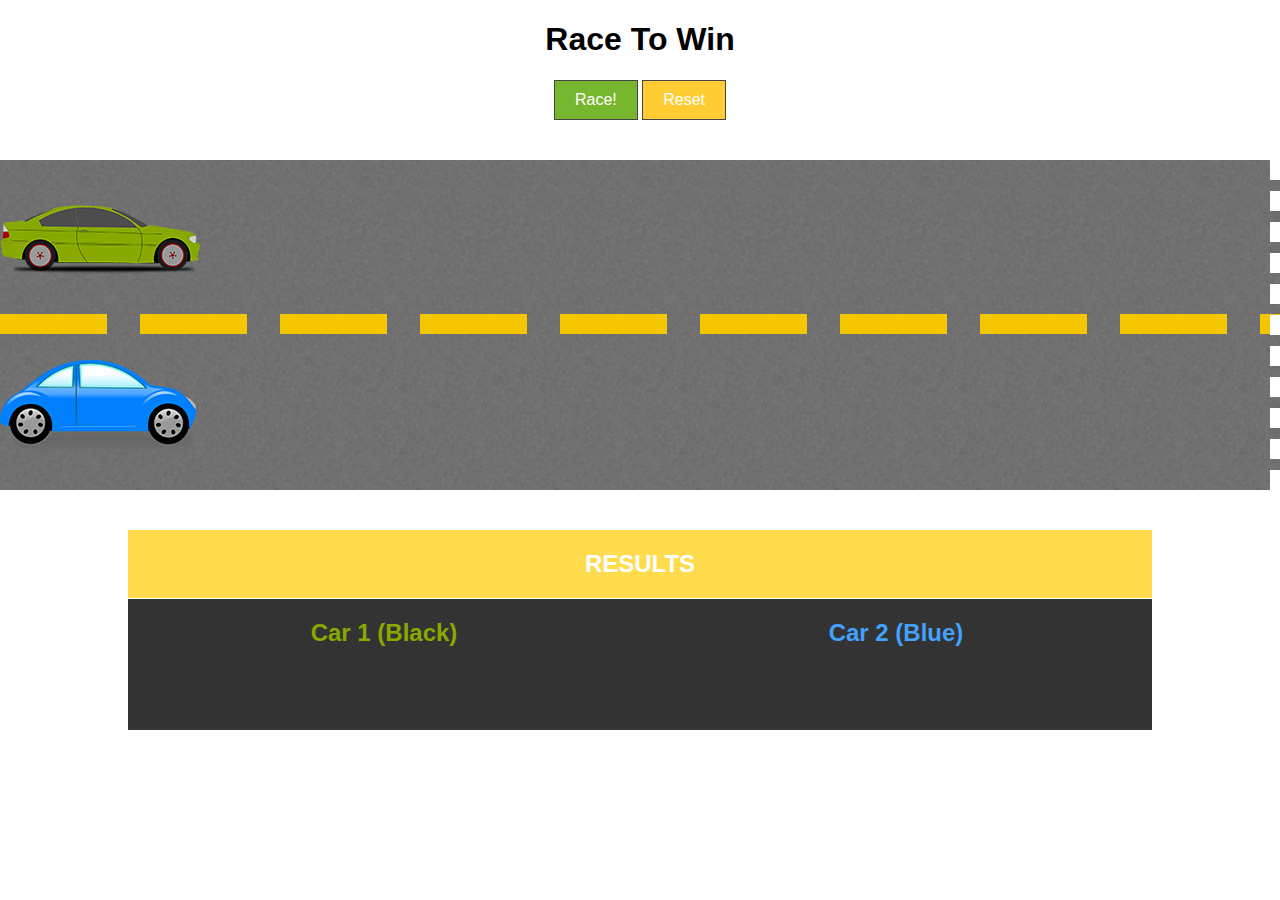
<file: CarRacing(JQuery+JavaScript)/index.html>
<!doctype html>
<html>

    <head>
        <title>Car Race</title>
        
        <link rel="stylesheet" href="css/normalize.css">
        <link rel="stylesheet" href="css/styles.css">
        
    </head>
    
    <body id="race">
        <h1>Race To Win </h1>
        
        <input type="button" value="Race!" id="go">
        <input type="button" value="Reset" id="reset">
        
        <div id="racetrack">
            <img src="img/Gcar.png" alt="Black car" id="car1" class="car">
            <img src="img/Blcar2.png" alt="Blue car" id="car2" class="car">
        </div>
        
        <div id="raceInfoContainer" class="clearfix">
            <h2>Results</h2>
            <div id="raceInfo1" class="raceInfo">Car 1 (Black)<span></span></div>
            <div id="raceInfo2" class="raceInfo">Car 2 (Blue)<span></span></div>
        </div>
        
        <!-- Load the CDN first -->
        <script src="//code.jquery.com/jquery-2.1.4.min.js"></script>
        
        <!-- If CDN fails to load, serve up the local version -->
        <script>window.jQuery || document.write('<script src="js/jquery-2.1.4.js"><\/script>');</script>
        
        <script src="js/script.js"></script>
    </body>
    
</html>
</file>
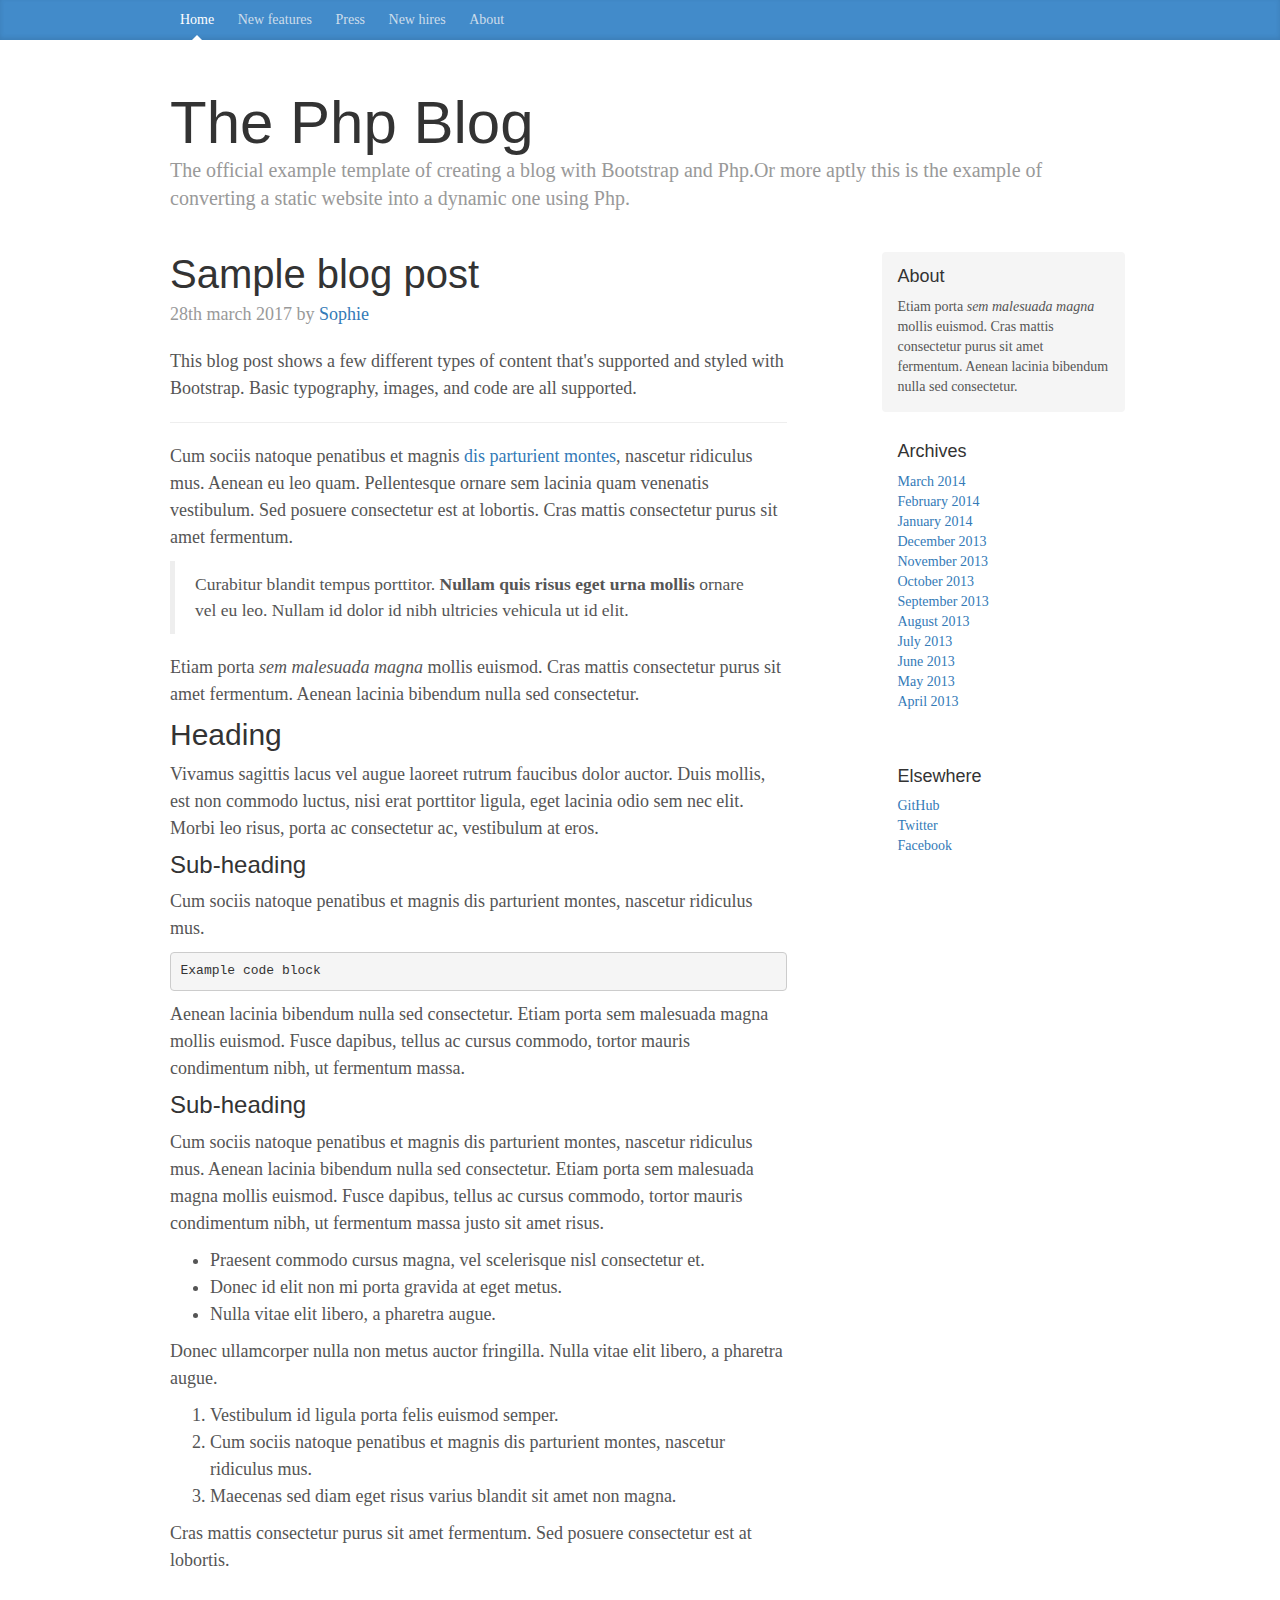
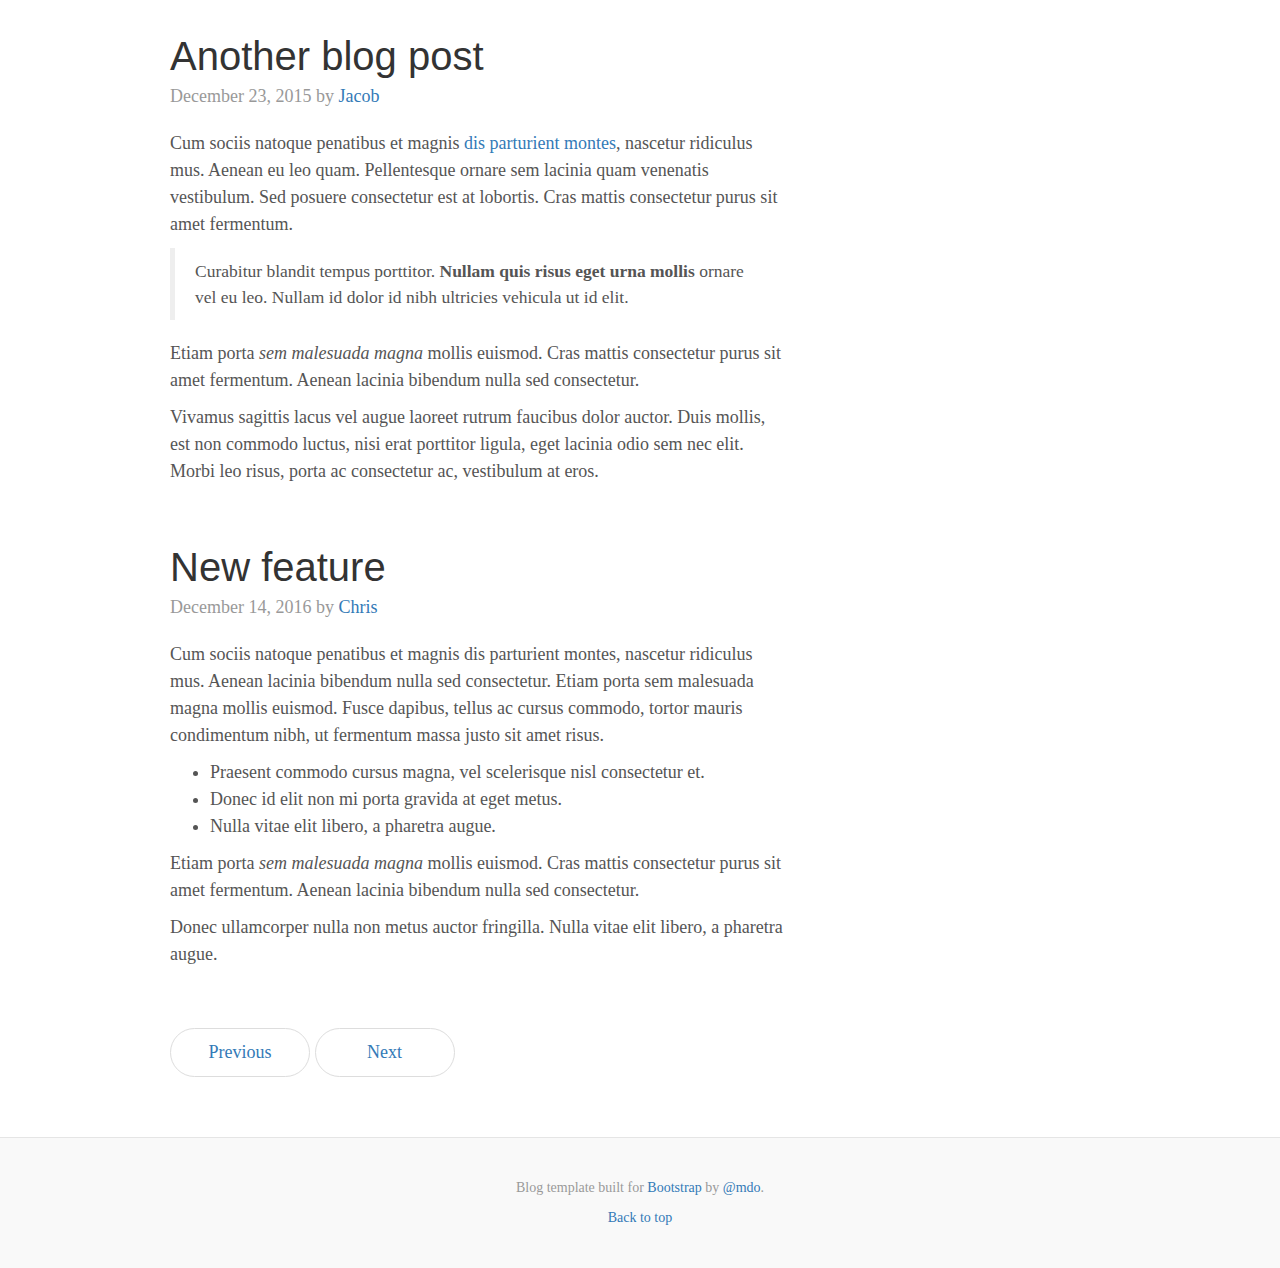
<file: Php/basicwebsite.html>
<!DOCTYPE html>

<html>

    <head>
        
        <meta charset="utf-8">
        <meta http-equiv="X-UA-Compatible" content="IE=edge">
        <meta name="viewport" content="width=device-width, initial-scale=1">

        <title>Basic Website</title>

        <!-- Bootstrap CSS -->
        <link rel="stylesheet" href="https://maxcdn.bootstrapcdn.com/bootstrap/3.3.5/css/bootstrap.min.css">
        <link rel="stylesheet" href="styles.css">

        <!-- HTML5 shim and Respond.js for IE8 support of HTML5 elements and media queries -->
        <!-- WARNING: Respond.js doesn't work if you view the page via file:// -->
        <!--[if lt IE 9]>
            <script src="https://oss.maxcdn.com/html5shiv/3.7.2/html5shiv.min.js"></script>
            <script src="https://oss.maxcdn.com/respond/1.4.2/respond.min.js"></script>
        <![endif]-->
    </head>
    
    <body>
        
        
        <div class="blog-masthead">
      <div class="container">
        <nav class="blog-nav">
          <a class="blog-nav-item active" href="#">Home</a>
          <a class="blog-nav-item" href="#">New features</a>
          <a class="blog-nav-item" href="#">Press</a>
          <a class="blog-nav-item" href="#">New hires</a>
          <a class="blog-nav-item" href="#">About</a>
        </nav>
      </div>
    </div>

    <div class="container">

      <div class="blog-header">
        <h1 class="blog-title">The Php Blog</h1>
        <p class="lead blog-description">The official example template of creating a blog with Bootstrap and Php.Or more aptly this is the example of converting a static website into a dynamic one using Php.</p>
      </div>

      <div class="row">

        <div class="col-sm-8 blog-main">

          <div class="blog-post">
            <h2 class="blog-post-title">Sample blog post</h2>
            <p class="blog-post-meta">28th march 2017 by <a href="#">Sophie</a></p>

            <p>This blog post shows a few different types of content that's supported and styled with Bootstrap. Basic typography, images, and code are all supported.</p>
            <hr>
            <p>Cum sociis natoque penatibus et magnis <a href="#">dis parturient montes</a>, nascetur ridiculus mus. Aenean eu leo quam. Pellentesque ornare sem lacinia quam venenatis vestibulum. Sed posuere consectetur est at lobortis. Cras mattis consectetur purus sit amet fermentum.</p>
            <blockquote>
              <p>Curabitur blandit tempus porttitor. <strong>Nullam quis risus eget urna mollis</strong> ornare vel eu leo. Nullam id dolor id nibh ultricies vehicula ut id elit.</p>
            </blockquote>
            <p>Etiam porta <em>sem malesuada magna</em> mollis euismod. Cras mattis consectetur purus sit amet fermentum. Aenean lacinia bibendum nulla sed consectetur.</p>
            <h2>Heading</h2>
            <p>Vivamus sagittis lacus vel augue laoreet rutrum faucibus dolor auctor. Duis mollis, est non commodo luctus, nisi erat porttitor ligula, eget lacinia odio sem nec elit. Morbi leo risus, porta ac consectetur ac, vestibulum at eros.</p>
            <h3>Sub-heading</h3>
            <p>Cum sociis natoque penatibus et magnis dis parturient montes, nascetur ridiculus mus.</p>
            <pre><code>Example code block</code></pre>
            <p>Aenean lacinia bibendum nulla sed consectetur. Etiam porta sem malesuada magna mollis euismod. Fusce dapibus, tellus ac cursus commodo, tortor mauris condimentum nibh, ut fermentum massa.</p>
            <h3>Sub-heading</h3>
            <p>Cum sociis natoque penatibus et magnis dis parturient montes, nascetur ridiculus mus. Aenean lacinia bibendum nulla sed consectetur. Etiam porta sem malesuada magna mollis euismod. Fusce dapibus, tellus ac cursus commodo, tortor mauris condimentum nibh, ut fermentum massa justo sit amet risus.</p>
            <ul>
              <li>Praesent commodo cursus magna, vel scelerisque nisl consectetur et.</li>
              <li>Donec id elit non mi porta gravida at eget metus.</li>
              <li>Nulla vitae elit libero, a pharetra augue.</li>
            </ul>
            <p>Donec ullamcorper nulla non metus auctor fringilla. Nulla vitae elit libero, a pharetra augue.</p>
            <ol>
              <li>Vestibulum id ligula porta felis euismod semper.</li>
              <li>Cum sociis natoque penatibus et magnis dis parturient montes, nascetur ridiculus mus.</li>
              <li>Maecenas sed diam eget risus varius blandit sit amet non magna.</li>
            </ol>
            <p>Cras mattis consectetur purus sit amet fermentum. Sed posuere consectetur est at lobortis.</p>
          </div><!-- /.blog-post -->

          <div class="blog-post">
            <h2 class="blog-post-title">Another blog post</h2>
            <p class="blog-post-meta">December 23, 2015 by <a href="#">Jacob</a></p>

            <p>Cum sociis natoque penatibus et magnis <a href="#">dis parturient montes</a>, nascetur ridiculus mus. Aenean eu leo quam. Pellentesque ornare sem lacinia quam venenatis vestibulum. Sed posuere consectetur est at lobortis. Cras mattis consectetur purus sit amet fermentum.</p>
            <blockquote>
              <p>Curabitur blandit tempus porttitor. <strong>Nullam quis risus eget urna mollis</strong> ornare vel eu leo. Nullam id dolor id nibh ultricies vehicula ut id elit.</p>
            </blockquote>
            <p>Etiam porta <em>sem malesuada magna</em> mollis euismod. Cras mattis consectetur purus sit amet fermentum. Aenean lacinia bibendum nulla sed consectetur.</p>
            <p>Vivamus sagittis lacus vel augue laoreet rutrum faucibus dolor auctor. Duis mollis, est non commodo luctus, nisi erat porttitor ligula, eget lacinia odio sem nec elit. Morbi leo risus, porta ac consectetur ac, vestibulum at eros.</p>
          </div><!-- /.blog-post -->

          <div class="blog-post">
            <h2 class="blog-post-title">New feature</h2>
            <p class="blog-post-meta">December 14, 2016 by <a href="#">Chris</a></p>

            <p>Cum sociis natoque penatibus et magnis dis parturient montes, nascetur ridiculus mus. Aenean lacinia bibendum nulla sed consectetur. Etiam porta sem malesuada magna mollis euismod. Fusce dapibus, tellus ac cursus commodo, tortor mauris condimentum nibh, ut fermentum massa justo sit amet risus.</p>
            <ul>
              <li>Praesent commodo cursus magna, vel scelerisque nisl consectetur et.</li>
              <li>Donec id elit non mi porta gravida at eget metus.</li>
              <li>Nulla vitae elit libero, a pharetra augue.</li>
            </ul>
            <p>Etiam porta <em>sem malesuada magna</em> mollis euismod. Cras mattis consectetur purus sit amet fermentum. Aenean lacinia bibendum nulla sed consectetur.</p>
            <p>Donec ullamcorper nulla non metus auctor fringilla. Nulla vitae elit libero, a pharetra augue.</p>
          </div><!-- /.blog-post -->

          <nav>
            <ul class="pager">
              <li><a href="#">Previous</a></li>
              <li><a href="#">Next</a></li>
            </ul>
          </nav>

        </div><!-- /.blog-main -->

        <div class="col-sm-3 col-sm-offset-1 blog-sidebar">
          <div class="sidebar-module sidebar-module-inset">
            <h4>About</h4>
            <p>Etiam porta <em>sem malesuada magna</em> mollis euismod. Cras mattis consectetur purus sit amet fermentum. Aenean lacinia bibendum nulla sed consectetur.</p>
          </div>
          <div class="sidebar-module">
            <h4>Archives</h4>
            <ol class="list-unstyled">
              <li><a href="#">March 2014</a></li>
              <li><a href="#">February 2014</a></li>
              <li><a href="#">January 2014</a></li>
              <li><a href="#">December 2013</a></li>
              <li><a href="#">November 2013</a></li>
              <li><a href="#">October 2013</a></li>
              <li><a href="#">September 2013</a></li>
              <li><a href="#">August 2013</a></li>
              <li><a href="#">July 2013</a></li>
              <li><a href="#">June 2013</a></li>
              <li><a href="#">May 2013</a></li>
              <li><a href="#">April 2013</a></li>
            </ol>
          </div>
          <div class="sidebar-module">
            <h4>Elsewhere</h4>
            <ol class="list-unstyled">
              <li><a href="#">GitHub</a></li>
              <li><a href="#">Twitter</a></li>
              <li><a href="#">Facebook</a></li>
            </ol>
          </div>
        </div><!-- /.blog-sidebar -->

      </div><!-- /.row -->

    </div><!-- /.container -->

    <footer class="blog-footer">
      <p>Blog template built for <a href="http://getbootstrap.com">Bootstrap</a> by <a href="https://twitter.com/mdo">@mdo</a>.</p>
      <p>
        <a href="#">Back to top</a>
      </p>
    </footer>
        
        <!-- jQuery -->
        <script src="//code.jquery.com/jquery-2.1.4.min.js"></script>
        
        <!-- Bootstrap JS -->
        <script src="//maxcdn.bootstrapcdn.com/bootstrap/3.3.5/js/bootstrap.min.js"></script>
    </body>
</html>
</file>
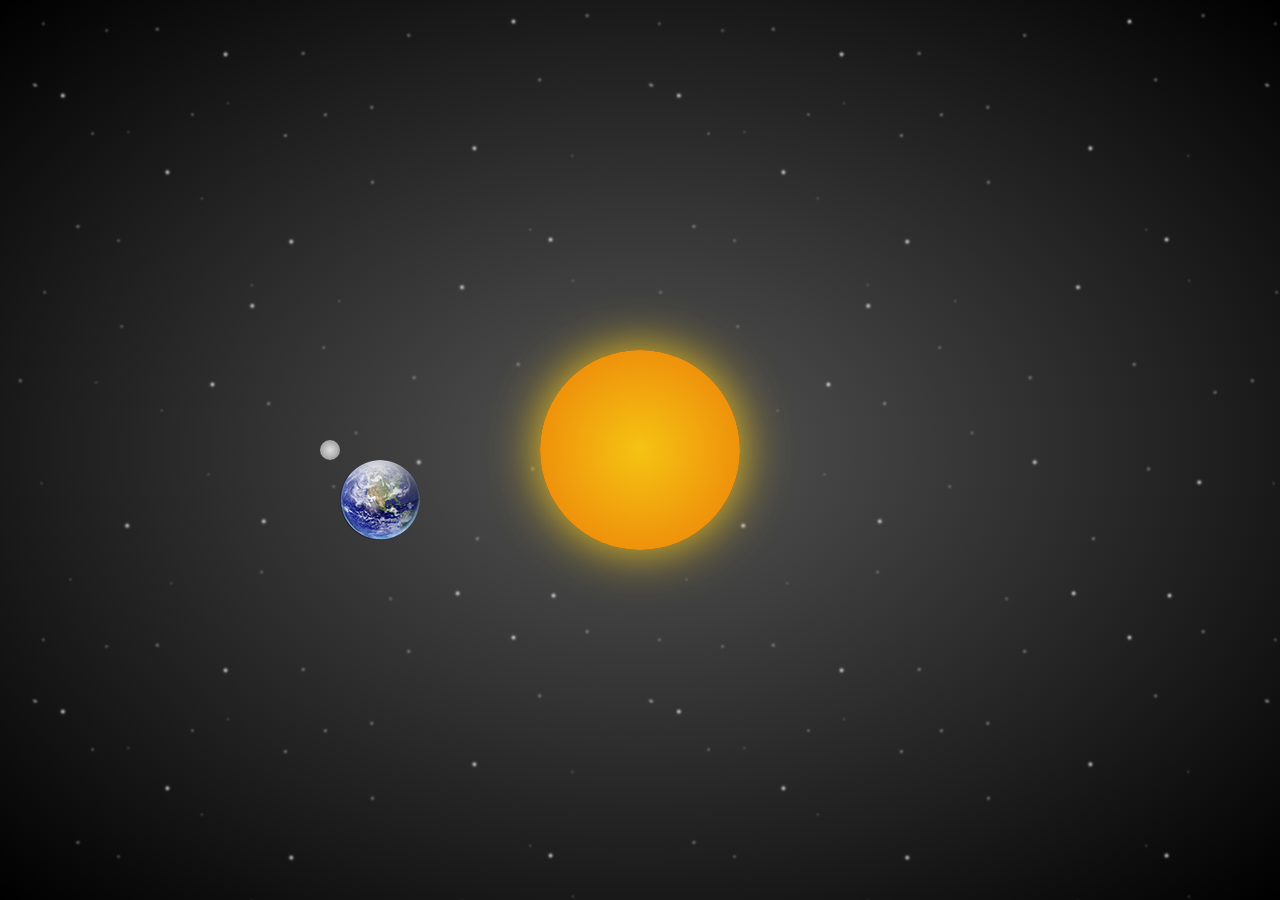
<file: Html+CSS/Orbiting Planet Nation/orbit-final.html>
<html>

    <head>
        <title>Orbit Animation</title>
        
        <!-- Normalize.css -->
        <link rel="stylesheet" type="text/css" href="normalize.css">
        
        <!-- Custom Styles -->
        <link rel="stylesheet" type="text/css" href="style.css">
        
        <!--[if IE]>
        <script src="http://html5shim.googlecode.com/svn/trunk/html5.js"></script>
        <![endif]-->
    </head>
    
    <body id="universe">
        <div id="stars"></div>
        <div id="sun"></div>
        <div id="earthOrbit">
            <img src="images/earth.png" alt="Earth" id="earth">
            <div id="moonOrbit">
                <div id="moon"></div>
            </div>
        </div>
    </body>
    
</html>
</file>
<file: CarRacing(JQuery+JavaScript)/css/styles.css>
/* styles.css */

body {
    text-align: center;
}

#box {
    height: 200px;
    width: 200px;
    background: #fc3;
    margin: 0 auto;
    text-align: center;
    line-height: 200px;
}

.thing {
    height: 200px;
    width: 200px;
    background: #ac3;
    margin: 20px auto;
    text-align: center;
    line-height: 200px;
    border-top-left-radius: 200px;
}

button {
    background: #933;
    color: white;
    padding: 10px;
    border: solid 2px black;
    border-radius: 5px;
    font-size: 18px;
}

body#selectors {
    text-align: left;
}

body#events {
    width: 500px;
    margin: 0 auto;
}

form input {
    display: inline-block;
    margin: 10px 0;
}


#racetrack {
    background: url('../img/road.jpg') center left repeat-x;
    height: 330px;
    border-right: dashed 10px white;
    box-sizing: border-box;
    margin: 40px 0;
}

.car {
    display: block;
    position: relative;
}

#car1 { top: 30px; }
#car2 { top: 100px; }

#raceInfoContainer {
    width: 80%;
    margin: 40px auto 0;
    background: #333;
    height: 200px;
}

#raceInfoContainer h2 {
    color: white;
    text-transform: uppercase;
    border-bottom: solid 1px white;
    background:#ffdb4d;
    padding: 20px 0;
}

.raceInfo {
    font-size: 24px;
    font-weight: bold;
    color: white;
    width: 50%;
    float: left;
}

.raceInfo span {
    display: block;
    font-weight: normal;
    font-size: 18px;
    color: white;
}

#raceInfo1 {
    color: #87a900;
}

#raceInfo2 {
    color: #43a1ff;
}

input[type="button"] {
    background: #77b72f;
    color: white;
    padding: 10px 20px;
    border: solid 1px #444;
}

input#reset {
    background: #fc3;
    color: white;
}

.clearfix:after {
    content:"";
    display: table;
    clear: both;
}
</file>
<file: Php/styles.css>
/*
 * Globals
 */

body {
  font-family: Georgia, "Times New Roman", Times, serif;
  color: #555;
}

h1, .h1,
h2, .h2,
h3, .h3,
h4, .h4,
h5, .h5,
h6, .h6 {
  margin-top: 0;
  font-family: "Helvetica Neue", Helvetica, Arial, sans-serif;
  font-weight: normal;
  color: #333;
}


/*
 * Override Bootstrap's default container.
 */

@media (min-width: 1200px) {
  .container {
    width: 970px;
  }
}


/*
 * Masthead for nav
 */

.blog-masthead {
  background-color: #428bca;
  -webkit-box-shadow: inset 0 -2px 5px rgba(0,0,0,.1);
          box-shadow: inset 0 -2px 5px rgba(0,0,0,.1);
}

/* Nav links */
.blog-nav-item {
  position: relative;
  display: inline-block;
  padding: 10px;
  font-weight: 500;
  color: #cdddeb;
}
.blog-nav-item:hover,
.blog-nav-item:focus {
  color: #fff;
  text-decoration: none;
}

/* Active state gets a caret at the bottom */
.blog-nav .active {
  color: #fff;
}
.blog-nav .active:after {
  position: absolute;
  bottom: 0;
  left: 50%;
  width: 0;
  height: 0;
  margin-left: -5px;
  vertical-align: middle;
  content: " ";
  border-right: 5px solid transparent;
  border-bottom: 5px solid;
  border-left: 5px solid transparent;
}


/*
 * Blog name and description
 */

.blog-header {
  padding-top: 20px;
  padding-bottom: 20px;
}
.blog-title {
  margin-top: 30px;
  margin-bottom: 0;
  font-size: 60px;
  font-weight: normal;
}
.blog-description {
  font-size: 20px;
  color: #999;
}


/*
 * Main column and sidebar layout
 */

.blog-main {
  font-size: 18px;
  line-height: 1.5;
}

/* Sidebar modules for boxing content */
.sidebar-module {
  padding: 15px;
  margin: 0 -15px 15px;
}
.sidebar-module-inset {
  padding: 15px;
  background-color: #f5f5f5;
  border-radius: 4px;
}
.sidebar-module-inset p:last-child,
.sidebar-module-inset ul:last-child,
.sidebar-module-inset ol:last-child {
  margin-bottom: 0;
}


/* Pagination */
.pager {
  margin-bottom: 60px;
  text-align: left;
}
.pager > li > a {
  width: 140px;
  padding: 10px 20px;
  text-align: center;
  border-radius: 30px;
}


/*
 * Blog posts
 */

.blog-post {
  margin-bottom: 60px;
}
.blog-post-title {
  margin-bottom: 5px;
  font-size: 40px;
}
.blog-post-meta {
  margin-bottom: 20px;
  color: #999;
}


/*
 * Footer
 */

.blog-footer {
  padding: 40px 0;
  color: #999;
  text-align: center;
  background-color: #f9f9f9;
  border-top: 1px solid #e5e5e5;
}
.blog-footer p:last-child {
  margin-bottom: 0;
}
</file>
<file: Html+CSS/Orbiting Planet Nation/style.css>
/* style.css */

/* Box Sizing & Round Corners */
#box {
    background: red;
    height: 200px;
    width: 200px;
    color: white;
    margin: 40px auto;
    padding: 50px;
    box-sizing: border-box;
    border-radius: 50px;
}

/* Colors */
body#colors {
    background: rgba(25,52,84,1);
    color: white;
}

#colors #container {
    width: 600px;
    margin: 0 auto;
    padding: 40px;
    box-sizing: border-box;
    background: rgba(255,255,255,0.1);
}

#colors #box {
/*    background: linear-gradient(46deg, black, white);*/
    background: radial-gradient(green, yellow, blue);
}

/* Shadows */

#shadows #container {
    width: 600px;
    margin: 40px auto;
    padding: 20px;
    box-sizing: border-box;
    background: #fc3;
    box-shadow: 0 20px 10px -15px #333;
}

#shadows h1 {
    color: white;
    text-shadow: 0 2px 5px blue, 0 2px 10px red;
}

/* Columns */

#three-columns {
    -webkit-column-count: 3;
    -moz-column-count: 3;
    column-count: 3;
    
    -webkit-column-gap: 40px;
    -moz-column-gap: 40px;
    column-gap: 40px;
    
    -webkit-column-rule-style: dashed;
    -moz-column-rule-style: dashed;
    column-rule-style: dashed;
    
    -webkit-column-rule-width: 1px;
    -moz-column-rule-width: 1px;
    column-rule-width: 1px;
    
    -webkit-column-rule-color: #333;
    -moz-column-rule-color: #333;
    column-rule-color: #333;
}

/* Animations & Transitions */

@keyframes box {
    from { border-radius: 40px; background-color: red; top: 0; left: 0; }
    to   { border-radius: 100px; background-color: black; top: 100px; left: 100px; }
}

#animations #box {
    position: relative;
    animation-name: box;
    animation-duration: 10s;
    animation-timing-function: linear;
    animation-delay: 2s;
    animation-iteration-count: 3;
    animation-direction: alternate;
    
/*   Shorthand
    animation: box 10s linear 2s 3 alternate;*/
}

#box2 {
    position: relative;
    background: blue;
    width: 200px;
    height: 200px;
    color: white;
}

#box2:hover {
    background: red;
    width: 300px;
    height: 300px;
    transition: width 8s, height 2s, background 20s;
}

/* Buttons */

@keyframes buttonAnimation {
    from { padding: 10px 20px; font-size: inherit; }
    to   { padding: 15px 30px; font-size: 24px; }
}

.button {
    display: inline-block;
    background: #fc3;
    background: linear-gradient(#fc3, #f91);
    border: solid 1px #999;
    border-radius: 5px;
    color: white;
    padding: 10px 20px;
    margin: 10px;
    text-decoration: none;
    text-shadow: 0 1px 2px rgba(0,0,0,0.6);
}

.button:hover {
    border-color: #888;
    text-shadow: 0 1px 2px rgba(0,0,0,0.9);
    background: #f91;
    background: linear-gradient(to top, #fc3, #f91);
    animation-name: buttonAnimation;
    animation-duration: .5s;
    animation-fill-mode: forwards;
}

.button:active {
    position: relative;
    top: 1px;
}

.alt-button {
    background: radial-gradient(#fc3, #f91);
}

.alt-button:hover {
    background: radial-gradient(#f91, #fc3);
}

/* Orbit Animation */


/* STAR PULSE ANIMATION */
@-webkit-keyframes starPulse {
    from    { opacity: 1; }
    to      { opacity: 0.2; }
}

@-moz-keyframes starPulse {
    from    { opacity: 1; }
    to      { opacity: 0.2; }
}

@-o-keyframes starPulse {
    from    { opacity: 1; }
    to      { opacity: 0.2; }
}

@keyframes starPulse {
    from    { opacity: 1; }
    to      { opacity: 0.2; }
}

/* SOLAR FLARE ANIMATION */
@-webkit-keyframes sunFire {
    from {
        -webkit-box-shadow: 0 0 50px #f5c91a;
        -moz-box-shadow: 0 0 50px #f5c91a;
        box-shadow: 0 0 50px #f5c91a;
    }
    to {
        -webkit-box-shadow: 0 0 200px #f5c91a;
        -moz-box-shadow: 0 0 200px #f5c91a;
        box-shadow: 0 0 200px #f5c91a;
    }
}

@-moz-keyframes sunFire {
    from {
        -webkit-box-shadow: 0 0 50px #f5c91a;
        -moz-box-shadow: 0 0 50px #f5c91a;
        box-shadow: 0 0 50px #f5c91a;
    }
    to {
        -webkit-box-shadow: 0 0 200px #f5c91a;
        -moz-box-shadow: 0 0 200px #f5c91a;
        box-shadow: 0 0 200px #f5c91a;
    }
}

@-o-keyframes sunFire {
    from {
        -webkit-box-shadow: 0 0 50px #f5c91a;
        -moz-box-shadow: 0 0 50px #f5c91a;
        box-shadow: 0 0 50px #f5c91a;
    }
    to {
        -webkit-box-shadow: 0 0 200px #f5c91a;
        -moz-box-shadow: 0 0 200px #f5c91a;
        box-shadow: 0 0 200px #f5c91a;
    }
}

@keyframes sunFire {
    from {
        -webkit-box-shadow: 0 0 50px #f5c91a;
        -moz-box-shadow: 0 0 50px #f5c91a;
        box-shadow: 0 0 50px #f5c91a;
    }
    to {
        -webkit-box-shadow: 0 0 200px #f5c91a;
        -moz-box-shadow: 0 0 200px #f5c91a;
        box-shadow: 0 0 200px #f5c91a;
    }
}

/* ROTATE ANIMATION */
@-webkit-keyframes spin {
    from { transform: rotate(0); }
    to   { transform: rotate(360deg); }
}

@-moz-keyframes spin {
    from { transform: rotate(0); }
    to   { transform: rotate(360deg); }
}

@-o-keyframes spin {
    from { transform: rotate(0); }
    to   { transform: rotate(360deg); }
}

@keyframes spin {
    from { transform: rotate(0); }
    to   { transform: rotate(360deg); }
}


html, body {
    height: 100%;
    width: 100%;
}

#universe {
    background: black;
    background: -webkit-radial-gradient(#555, #000);
    background: -moz-radial-gradient(#555, #000);
    background: -o-radial-gradient(#555, #000);
    background: radial-gradient(#555, #000);
}

#stars {
    position: relative;
    z-index: 2;
    height: 100%;
    width: 100%;
    background: url('images/stars.png');
    
    -webkit-animation: starPulse 4s infinite alternate;
    -moz-animation: starPulse 4s infinite alternate;
    -o-animation: starPulse 4s infinite alternate;
    animation: starPulse 4s infinite alternate;
}

#sun {
    position: absolute;
    top: 50%;
    left: 50%;
    z-index: 4;
    margin-top: -100px;
    margin-left: -100px;
    height: 200px;
    width: 200px;
    
    -webkit-border-radius: 100%;
    -moz-border-radius: 100%;
    border-radius: 100%;
    
    background: orange;
    background: -webkit-radial-gradient(#f5c313, #ec7e08);
    background: -moz-radial-gradient(#f5c313, #ec7e08);
    background: -o-radial-gradient(#f5c313, #ec7e08);
    background: radial-gradient(#f5c313, #ec7e08);
    
    -webkit-box-shadow: 0 0 50px #f5c91a;
    -moz-box-shadow: 0 0 50px #f5c91a;
    box-shadow: 0 0 50px #f5c91a;
    
    -webkit-animation: sunFire 4s infinite alternate;
    -moz-animation: sunFire 4s infinite alternate;
    -o-animation: sunFire 4s infinite alternate;
    animation: sunFire 4s infinite alternate;
}

#earthOrbit {
    position: absolute;
    top: 50%;
    left: 50%;
    margin-top: -300px;
    margin-left: -300px;
    z-index: 4;
    height: 700px;
    width: 600px;
    
    -webkit-border-radius: 100%;
    -moz-border-radius: 100%;
    border-radius: 100%;
    
    -webkit-animation: spin 30s linear infinite;
    -moz-animation: spin 30s linear infinite;
    -o-animation: spin 30s linear infinite;
    animation: spin 30s linear infinite;
        
}

#earth {
    position: absolute;
    top: 50%;
    left: 0;
    
    margin-top: -40px;
    
    -webkit-animation: spin 3s linear infinite;
    -moz-animation: spin 3s linear infinite;
    -o-animation: spin 3s linear infinite;
    animation: spin 3s linear infinite;
}

#moonOrbit {
    height: 120px;
    width: 120px;
    position: absolute;
    z-index: 4;
    top: 50%;
    left: -20px;
    margin-top: -60px;
    
    -webkit-border-radius: 100%;
    -moz-border-radius: 100%;
    border-radius: 100%;
    
    -webkit-animation: spin 4s linear infinite reverse;
    -moz-animation: spin 4s linear infinite reverse;
    -o-animation: spin 4s linear infinite reverse;
    animation: spin 4s linear infinite reverse;
}

#moon {
    height: 20px;
    width: 20px;
    
    background: gray;
    background: -webkit-radial-gradient(#ddd, #888);
    background: -moz-radial-gradient(#ddd, #888);
    background: radial-gradient(#ddd, #888);
    
    -webkit-border-radius: 100%;
    -moz-border-radius: 100%;
    border-radius: 100%;
}
</file>
